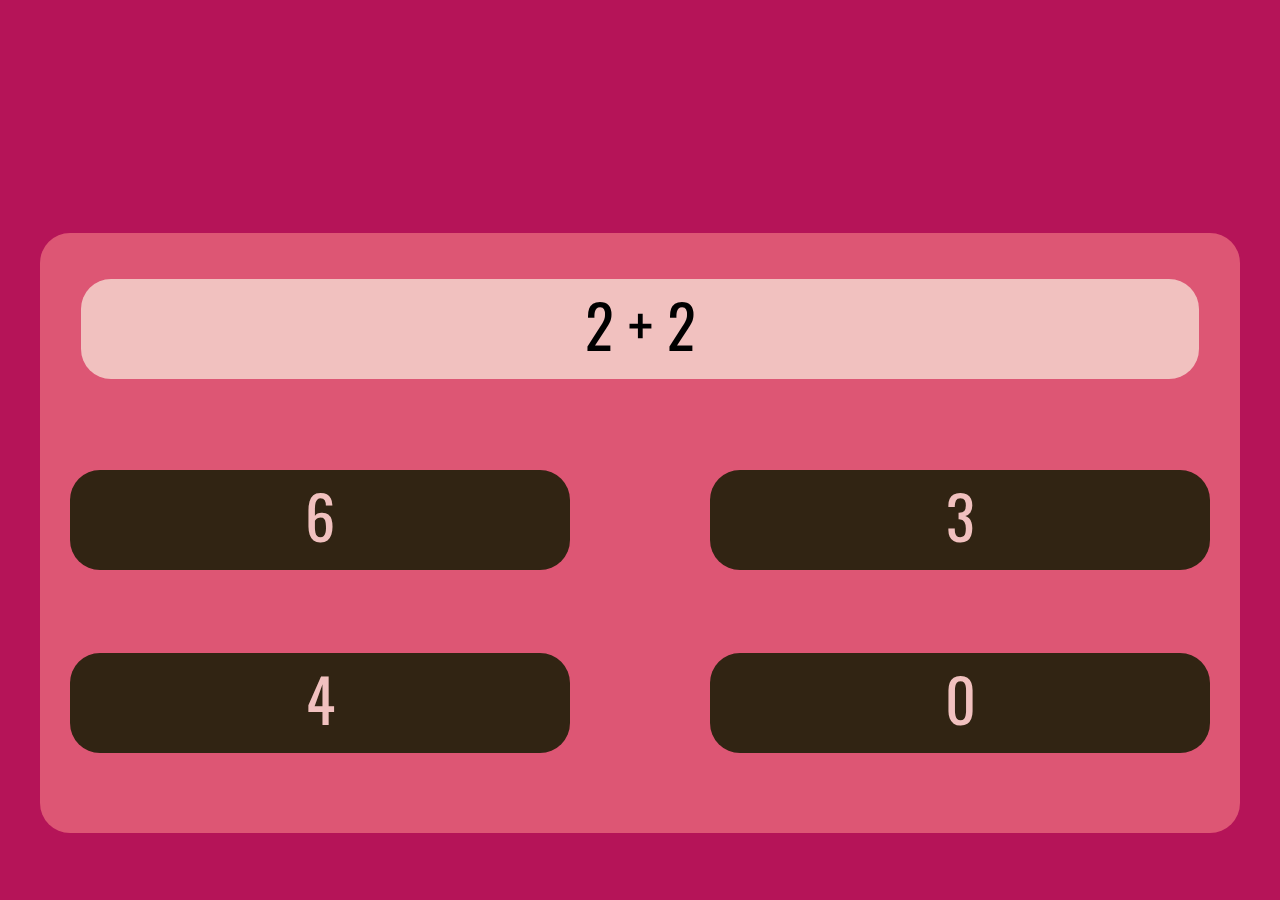
<file: index.html>
<!DOCTYPE html>
<html lang="en">
  <head>
    <meta charset="UTF-8" />
    <meta http-equiv="X-UA-Compatible" content="IE=edge" />
    <meta name="viewport" content="width=device-width, initial-scale=1.0" />
    <title>Quiz</title>
    <link rel="stylesheet" href="./style.css" />
  </head>
  <body>
    <div id="quiz_container">
      <div id="question_container">Question</div>
      <div id="ans1" class="answer_container">answer</div>
      <div id="ans2" class="answer_container">answer</div>
      <div id="ans3" class="answer_container">answer</div>
      <div id="ans4" class="answer_container">answer</div>
    </div>
    <script src="./script.js"></script>
  </body>
</html>
</file>
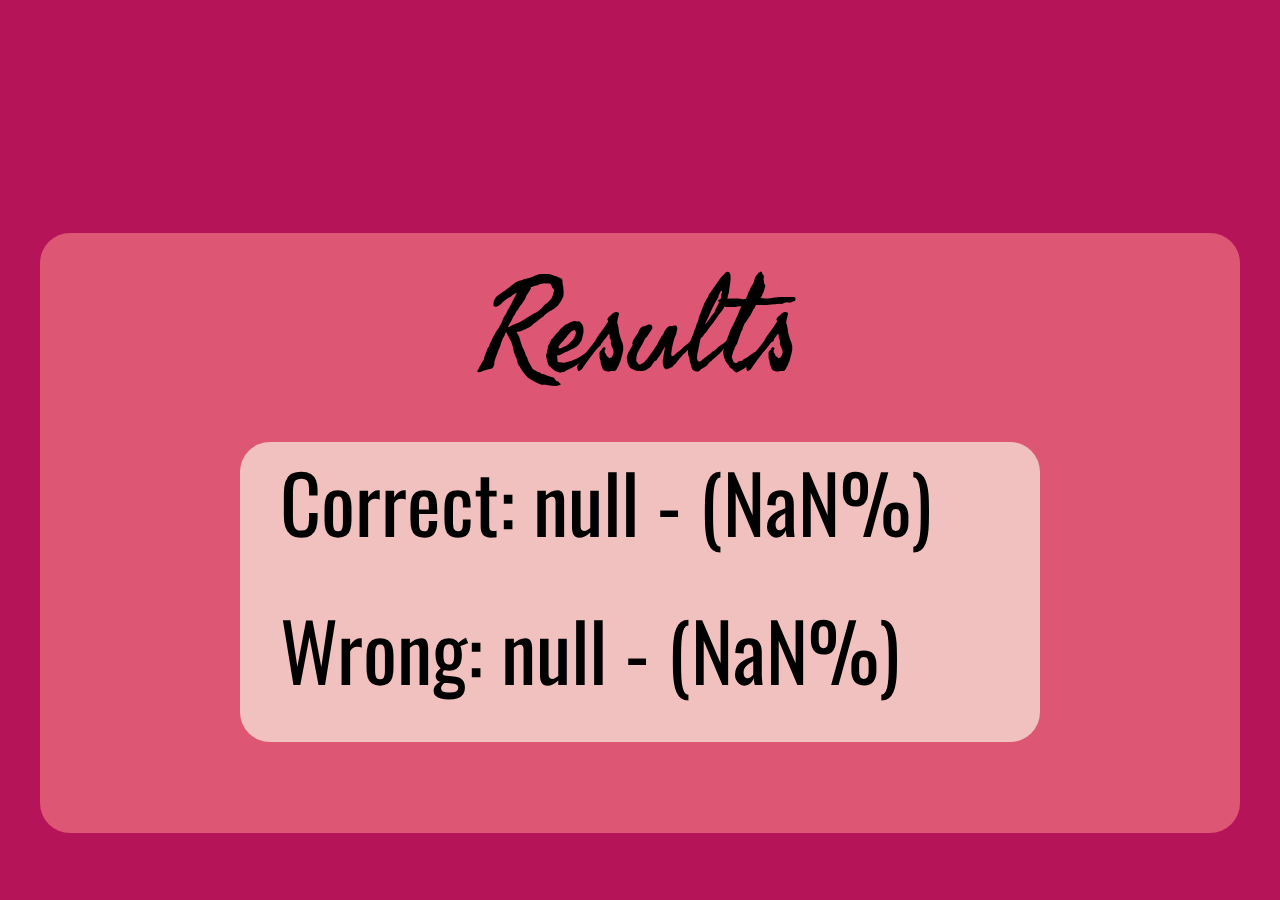
<file: finish_page.html>
<!DOCTYPE html>
<html lang="en">
  <head>
    <meta charset="UTF-8" />
    <meta http-equiv="X-UA-Compatible" content="IE=edge" />
    <meta name="viewport" content="width=device-width, initial-scale=1.0" />
    <title>Result page</title>
    <link rel="stylesheet" href="./style.css" />
  </head>
  <body>
    <div id="result_container">
      <span>Results</span>
      <div id="background_results">
        <span id="correctQuantity">Correct:</span>
        <br />
        <span id="wrongQuantity">Wrong:</span>
      </div>
    </div>
    <script src="./final_script.js"></script>
  </body>
</html>
</file>
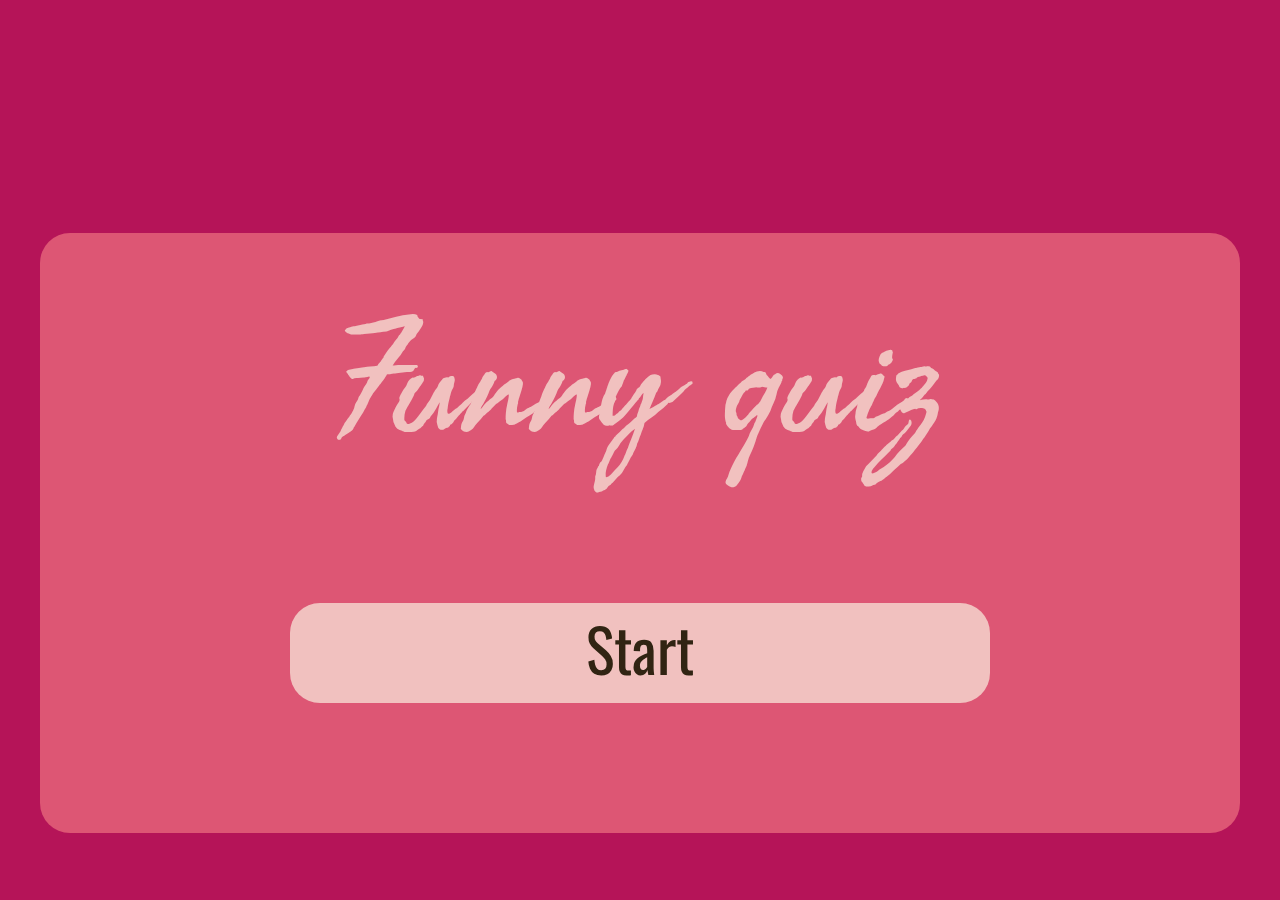
<file: start_page.html>
<!DOCTYPE html>
<html lang="en">
  <head>
    <meta charset="UTF-8" />
    <meta http-equiv="X-UA-Compatible" content="IE=edge" />
    <meta name="viewport" content="width=device-width, initial-scale=1.0" />
    <title>Start Page</title>
    <link rel="stylesheet" href="./style.css" />
  </head>
  <body>
    <div id="start_container">
      <span>Funny quiz</span>
      <a href="./index.html"><div id="start_button">Start</div></a>
    </div>
  </body>
</html>
</file>
<file: style.css>
@import url("https://fonts.googleapis.com/css2?family=Oswald&display=swap");
@import url("https://fonts.googleapis.com/css2?family=Freehand&display=swap");

body {
  background-color: #b51458;
  margin: 0;
  user-select: none;
}

#quiz_container {
  height: 600px;
  width: 1200px;
  background-color: #dd5674;
  border-radius: 30px;
  position: relative;
  left: 50%;
  transform: translateX(-50%);
  top: 233px;
}

#question_container {
  height: 100px;
  width: 1118px;
  background-color: #f1c1bf;
  border-radius: 30px;
  position: absolute;
  left: 50%;
  transform: translateX(-50%);
  top: 46px;
  text-align: center;
  font-family: "Oswald", sans-serif;
  font-size: 60px;
}

.answer_container {
  height: 100px;
  width: 500px;
  background-color: #312413;
  border-radius: 30px;
  text-align: center;
  font-family: "Oswald", sans-serif;
  font-size: 60px;
  color: #f1c1bf;
  cursor: pointer;
}

#ans1 {
  position: absolute;
  top: 237px;
  left: 30px;
}

#ans2 {
  position: absolute;
  top: 237px;
  right: 30px;
}

#ans3 {
  position: absolute;
  top: 420px;
  left: 30px;
}

#ans4 {
  position: absolute;
  top: 420px;
  right: 30px;
}

.answer_container:hover {
  -webkit-box-shadow: 8px 8px 24px 0px rgba(66, 68, 90, 1);
  -moz-box-shadow: 8px 8px 24px 0px rgba(66, 68, 90, 1);
  box-shadow: 8px 8px 24px 0px rgba(66, 68, 90, 1);
  background-color: black;
}

#start_container {
  height: 600px;
  width: 1200px;
  background-color: #dd5674;
  border-radius: 30px;
  position: relative;
  left: 50%;
  transform: translateX(-50%);
  top: 233px;
  text-align: center;
}

#start_container > span {
  font-family: "Freehand", cursive;
  font-size: 160px;
  color: #f1c1bf;
}

#start_button {
  background-color: #f1c1bf;
  position: absolute;
  left: 50%;
  transform: translateX(-50%);
  top: 370px;
  height: 100px;
  width: 700px;
  border-radius: 30px;
  cursor: pointer;
  text-decoration: none;
  color: #312413;
  font-family: "Oswald", sans-serif;
  font-size: 60px;
}

#start_button:hover {
  box-shadow: 8px 8px 24px 0px black;
}

#result_container {
  height: 600px;
  width: 1200px;
  background-color: #dd5674;
  border-radius: 30px;
  position: relative;
  left: 50%;
  transform: translateX(-50%);
  top: 233px;
}

#result_container > span {
  position: absolute;
  left: 50%;
  transform: translateX(-50%);
  top: -24px;
  font-family: "Freehand", cursive;
  font-size: 130px;
}

#background_results {
  height: 300px;
  width: 800px;
  background-color: #f1c1bf;
  border-radius: 30px;
  position: absolute;
  left: 50%;
  transform: translateX(-50%);
  top: 209px;
}

#background_results span {
  display: inline-block;
  font-family: "Oswald", sans-serif;
  font-size: 80px;
  margin-bottom: 30px;
  margin-left: 40px;
}
</file>
